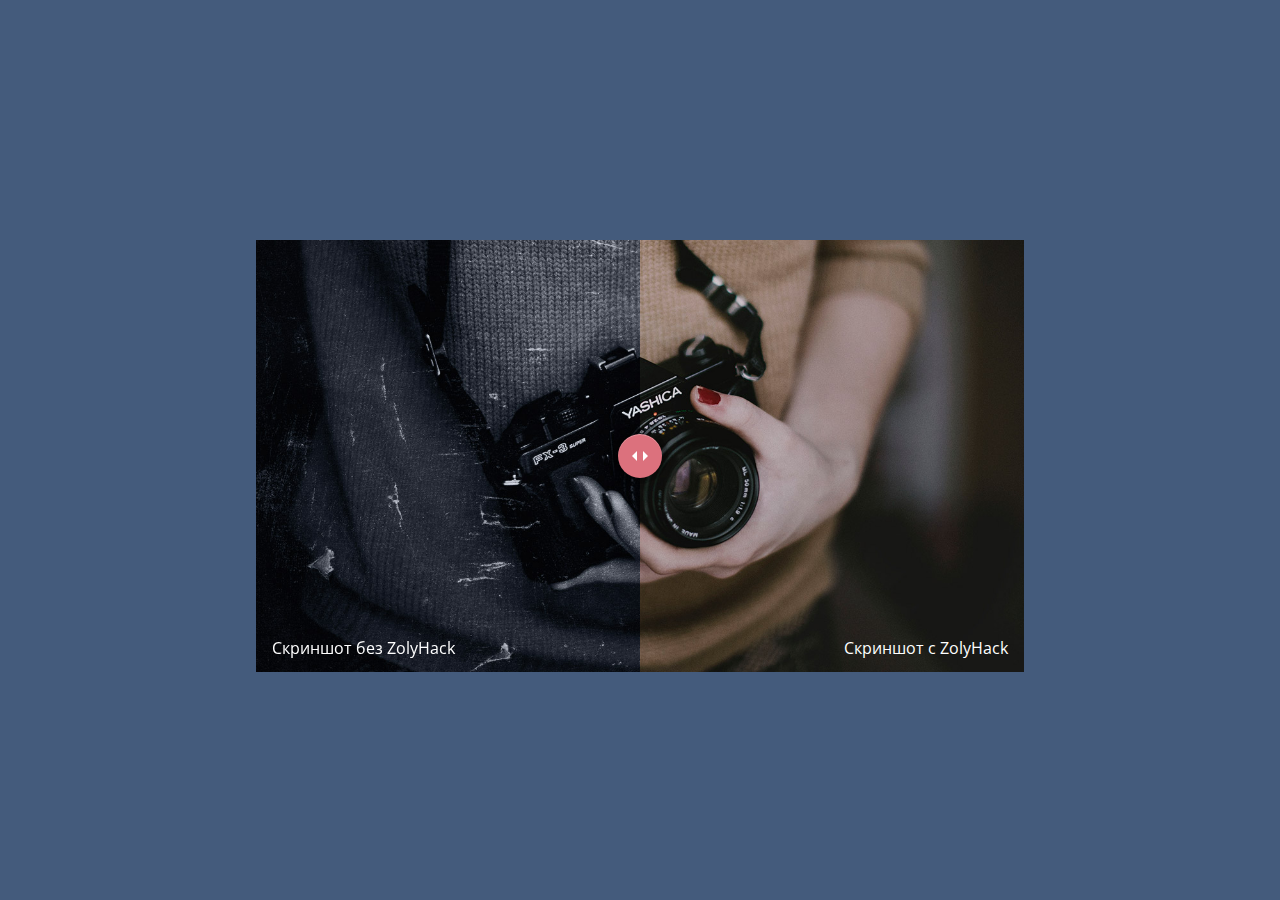
<file: assets/img/image-comparison-slider-master/index.html>
<!doctype html>
<html lang="en" class="no-js">
<head>
	<meta charset="UTF-8">
	<meta name="viewport" content="width=device-width, initial-scale=1">

	<link href='http://fonts.googleapis.com/css?family=Open+Sans:400,300,700' rel='stylesheet' type='text/css'>

	<link rel="stylesheet" href="css/reset.css"> <!-- CSS reset -->
	<link rel="stylesheet" href="css/style.css"> <!-- Resource style -->
	<script src="js/modernizr.js"></script> <!-- Modernizr -->
  	
</head>
<body>
	<header>
	</header>
	<figure style="width:100%;height: 100%; " class="cd-image-container">
		<img src="img/img-original.jpg" alt="Original Image">
		<span class="cd-image-label" data-type="original">Скриншот с ZolyHack</span>

		<div class="cd-resize-img"> <!-- the resizable image on top -->
			<img src="img/img-modified.jpg" alt="Modified Image">
			<span class="cd-image-label" data-type="modified">Скриншот без ZolyHack</span>
		</div>

		<span class="cd-handle"></span>
	</figure> <!-- cd-image-container -->
<script src="js/jquery-2.1.1.js"></script>
<script src="js/jquery.mobile.custom.min.js"></script> <!-- Resource jQuery -->
<script src="js/main.js"></script> <!-- Resource jQuery -->
</body>
</html>
</file>
<file: assets/img/image-comparison-slider-master/css/style.css>
/* -------------------------------- 

Primary style

-------------------------------- */
*, *:after, *:before {
  -webkit-box-sizing: border-box;
  -moz-box-sizing: border-box;
  box-sizing: border-box;
}

body {
  font-size: 100%;
  font-family: "Open Sans", sans-serif;
  color: #445b7c;
  background-color: #445b7c;
}

a {
  color: #dc717d;
  text-decoration: none;
}

img {
  max-width: 100%;
}

/* -------------------------------- 

Main components 

-------------------------------- */
header {
  position: relative;
  height: 160px;
  line-height: 160px;
  text-align: center;
}
header h1 {
  font-size: 22px;
  font-size: 1.375rem;
  color: #ffffff;
  font-weight: 300;
  -webkit-font-smoothing: antialiased;
  -moz-osx-font-smoothing: grayscale;
}
@media only screen and (min-width: 768px) {
  header {
    height: 240px;
    line-height: 240px;
  }
  header h1 {
    font-size: 32px;
    font-size: 2rem;
  }
}

.cd-image-container {
  position: relative;
  width: 90%;
  max-width: 768px;
  margin: 0em auto;
}
.cd-image-container img {
  display: block;
}

.cd-image-label {
  position: absolute;
  bottom: 0;
  right: 0;
  color: #ffffff;
  padding: 1em;
  -webkit-font-smoothing: antialiased;
  -moz-osx-font-smoothing: grayscale;
  opacity: 0;
  -webkit-transform: translateY(20px);
  -moz-transform: translateY(20px);
  -ms-transform: translateY(20px);
  -o-transform: translateY(20px);
  transform: translateY(20px);
  -webkit-transition: -webkit-transform 0.3s 0.7s, opacity 0.3s 0.7s;
  -moz-transition: -moz-transform 0.3s 0.7s, opacity 0.3s 0.7s;
  transition: transform 0.3s 0.7s, opacity 0.3s 0.7s;
}
.cd-image-label.is-hidden {
  visibility: hidden;
}
.is-visible .cd-image-label {
  opacity: 1;
  -webkit-transform: translateY(0);
  -moz-transform: translateY(0);
  -ms-transform: translateY(0);
  -o-transform: translateY(0);
  transform: translateY(0);
}

.cd-resize-img {
  position: absolute;
  top: 0;
  left: 0;
  width: 0;
  height: 100%;
  overflow: hidden;
  /* Force Hardware Acceleration in WebKit */
  -webkit-transform: translateZ(0);
  -moz-transform: translateZ(0);
  -ms-transform: translateZ(0);
  -o-transform: translateZ(0);
  transform: translateZ(0);
  -webkit-backface-visibility: hidden;
  backface-visibility: hidden;
}
.cd-resize-img img {
  position: absolute;
  left: 0;
  top: 0;
  display: block;
  height: 100%;
  width: auto;
  max-width: none;
}
.cd-resize-img .cd-image-label {
  right: auto;
  left: 0;
}
.is-visible .cd-resize-img {
  width: 50%;
  /* bounce in animation of the modified image */
  -webkit-animation: cd-bounce-in 0.7s;
  -moz-animation: cd-bounce-in 0.7s;
  animation: cd-bounce-in 0.7s;
}

@-webkit-keyframes cd-bounce-in {
  0% {
    width: 0;
  }
  60% {
    width: 55%;
  }
  100% {
    width: 50%;
  }
}
@-moz-keyframes cd-bounce-in {
  0% {
    width: 0;
  }
  60% {
    width: 55%;
  }
  100% {
    width: 50%;
  }
}
@keyframes cd-bounce-in {
  0% {
    width: 0;
  }
  60% {
    width: 55%;
  }
  100% {
    width: 50%;
  }
}
.cd-handle {
  position: absolute;
  height: 44px;
  width: 44px;
  /* center the element */
  left: 50%;
  top: 50%;
  margin-left: -22px;
  margin-top: -22px;
  border-radius: 50%;
  background: #dc717d url("../img/cd-arrows.svg") no-repeat center center;
  cursor: move;
  box-shadow: 0 0 0 6px rgba(0, 0, 0, 0.2), 0 0 10px rgba(0, 0, 0, 0.6), inset 0 1px 0 rgba(255, 255, 255, 0.3);
  opacity: 0;
  -webkit-transform: translate3d(0, 0, 0) scale(0);
  -moz-transform: translate3d(0, 0, 0) scale(0);
  -ms-transform: translate3d(0, 0, 0) scale(0);
  -o-transform: translate3d(0, 0, 0) scale(0);
  transform: translate3d(0, 0, 0) scale(0);
}
.cd-handle.draggable {
  /* change background color when element is active */
  background-color: #445b7c;
}
.is-visible .cd-handle {
  opacity: 1;
  -webkit-transform: translate3d(0, 0, 0) scale(1);
  -moz-transform: translate3d(0, 0, 0) scale(1);
  -ms-transform: translate3d(0, 0, 0) scale(1);
  -o-transform: translate3d(0, 0, 0) scale(1);
  transform: translate3d(0, 0, 0) scale(1);
  -webkit-transition: -webkit-transform 0.3s 0.7s, opacity 0s 0.7s;
  -moz-transition: -moz-transform 0.3s 0.7s, opacity 0s 0.7s;
  transition: transform 0.3s 0.7s, opacity 0s 0.7s;
}
</file>
